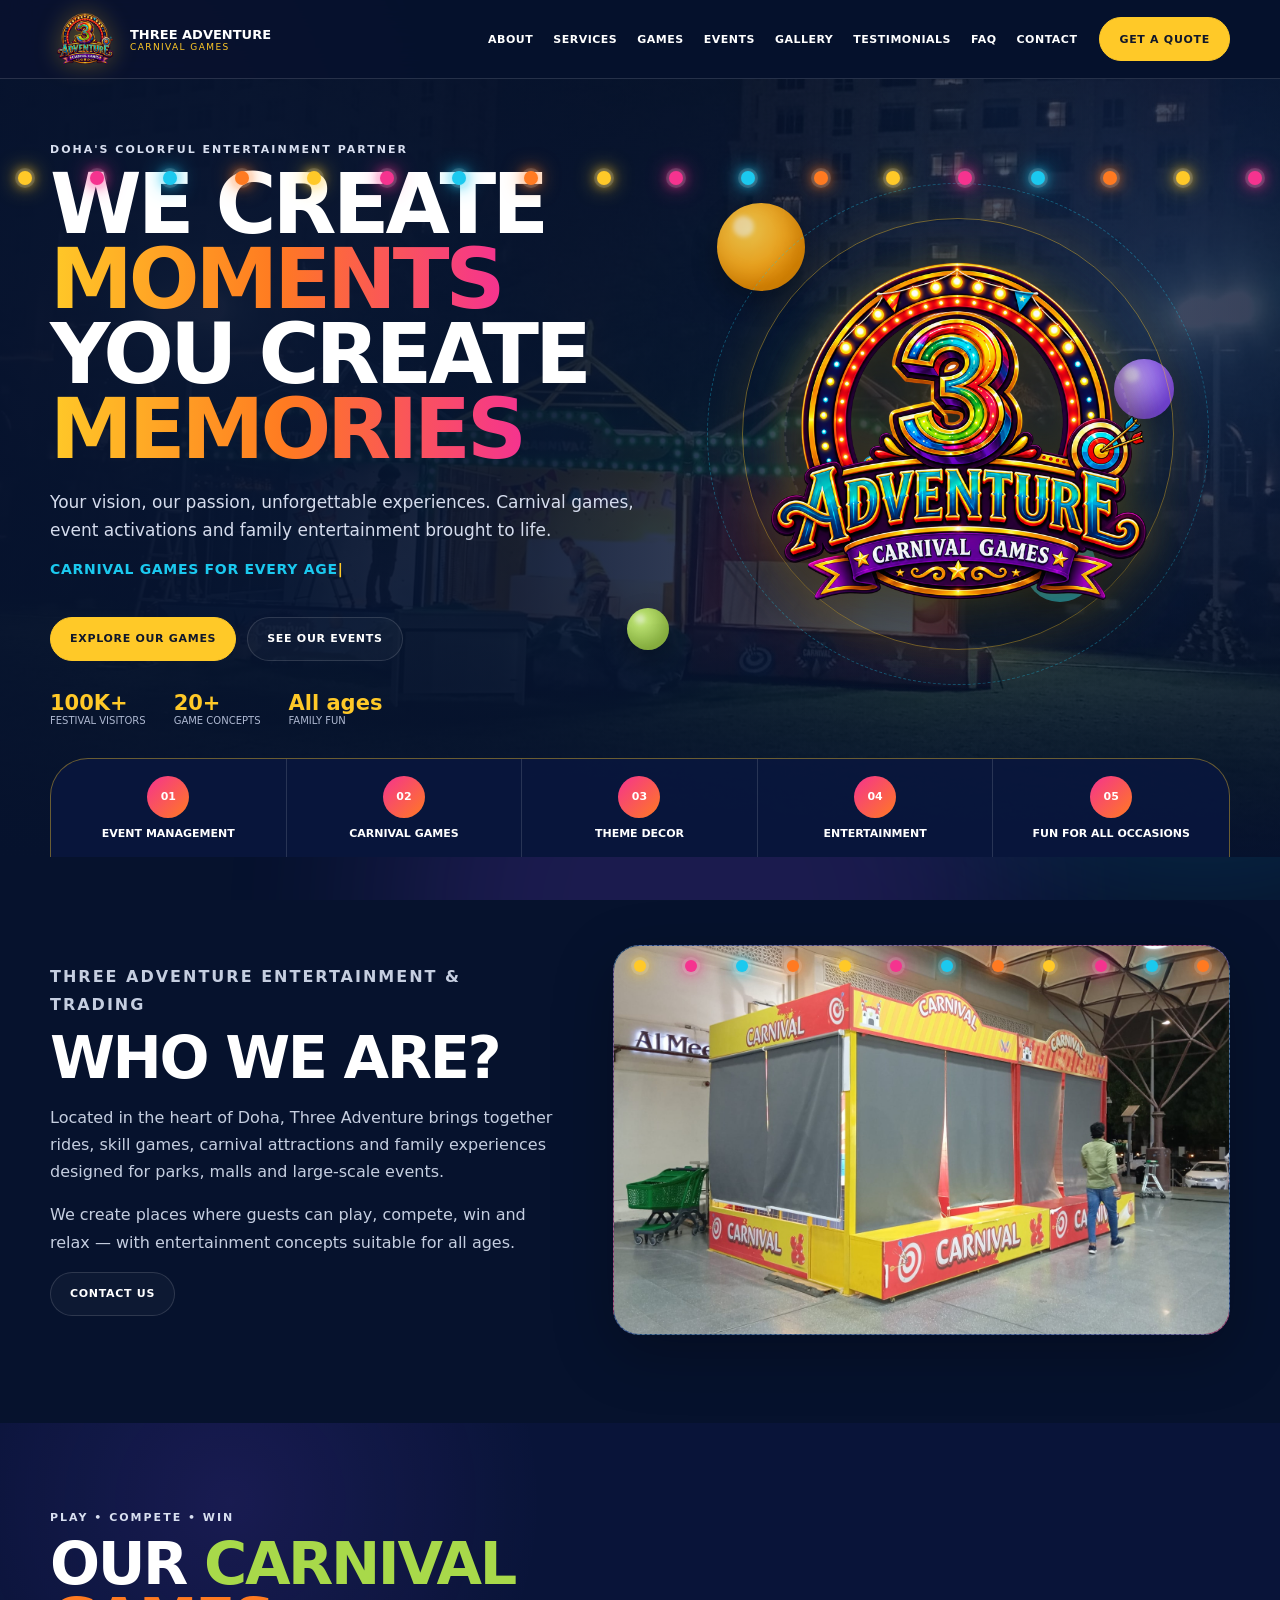
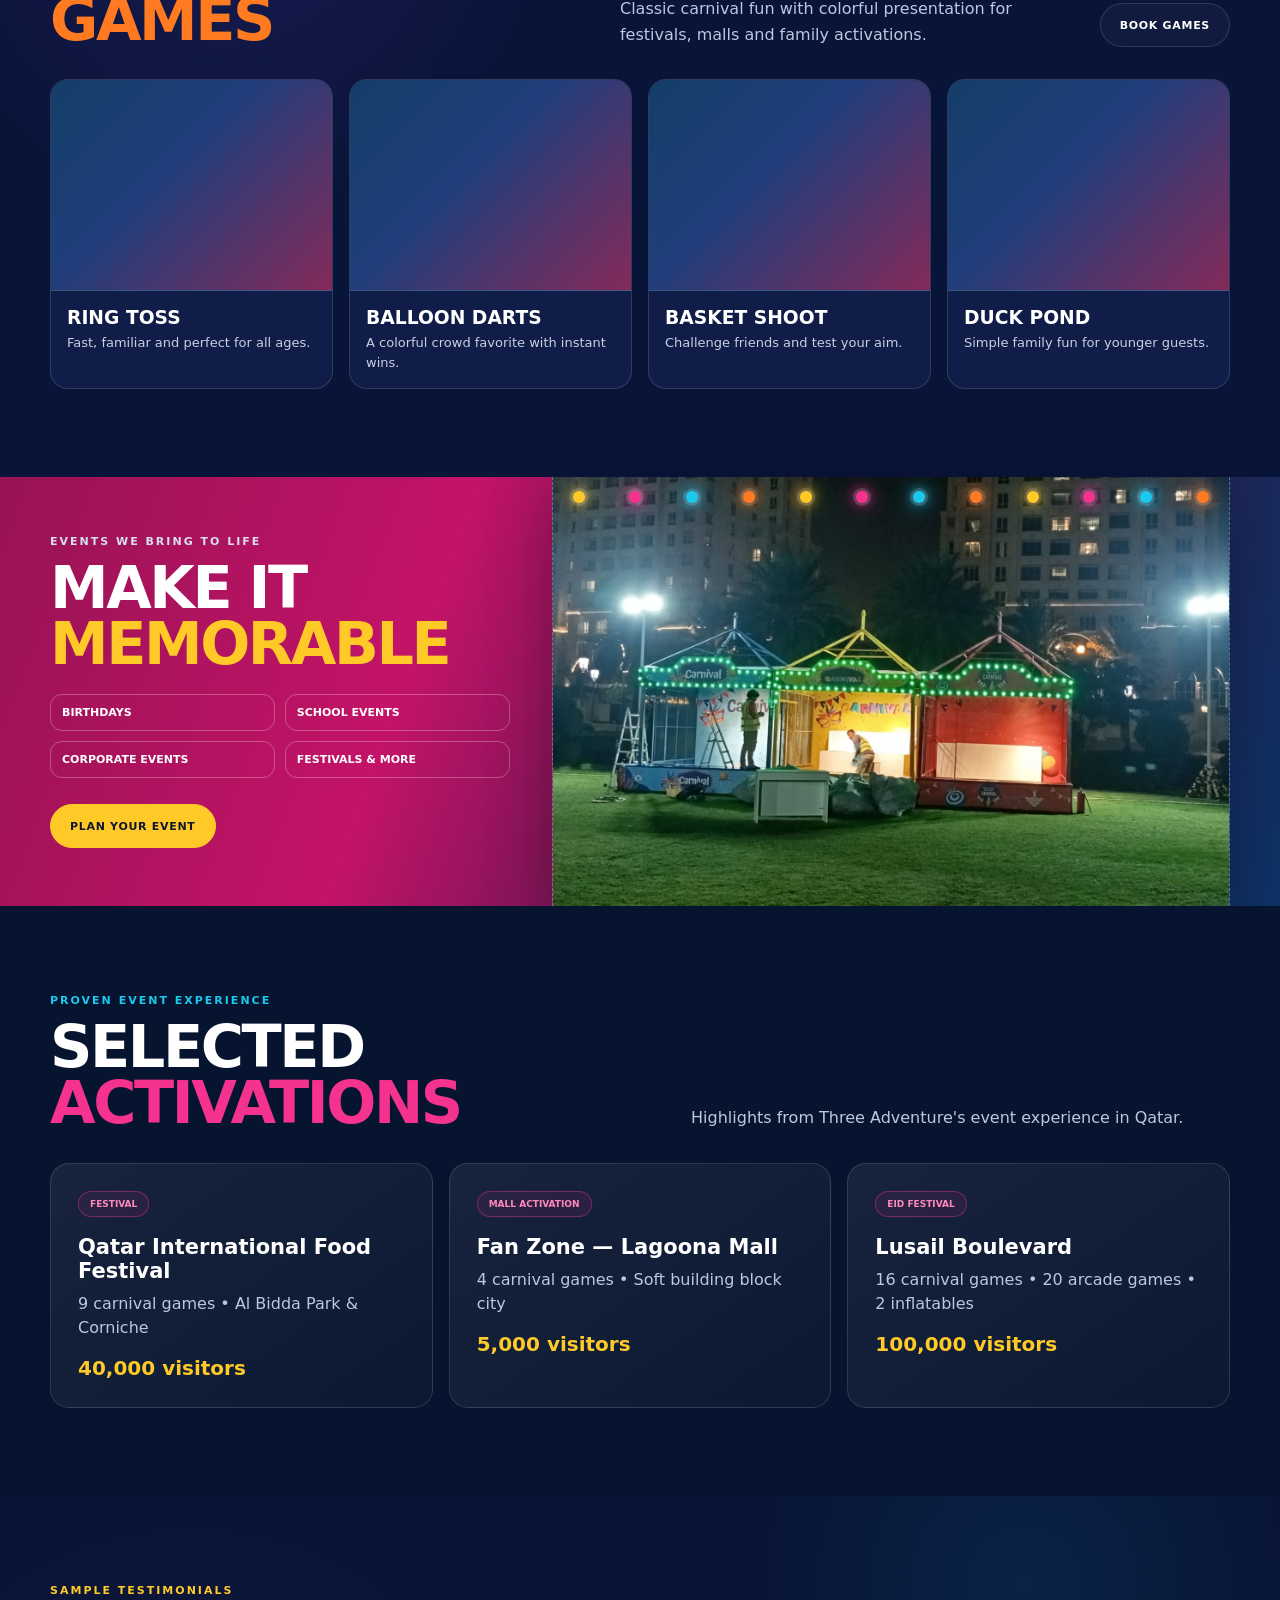
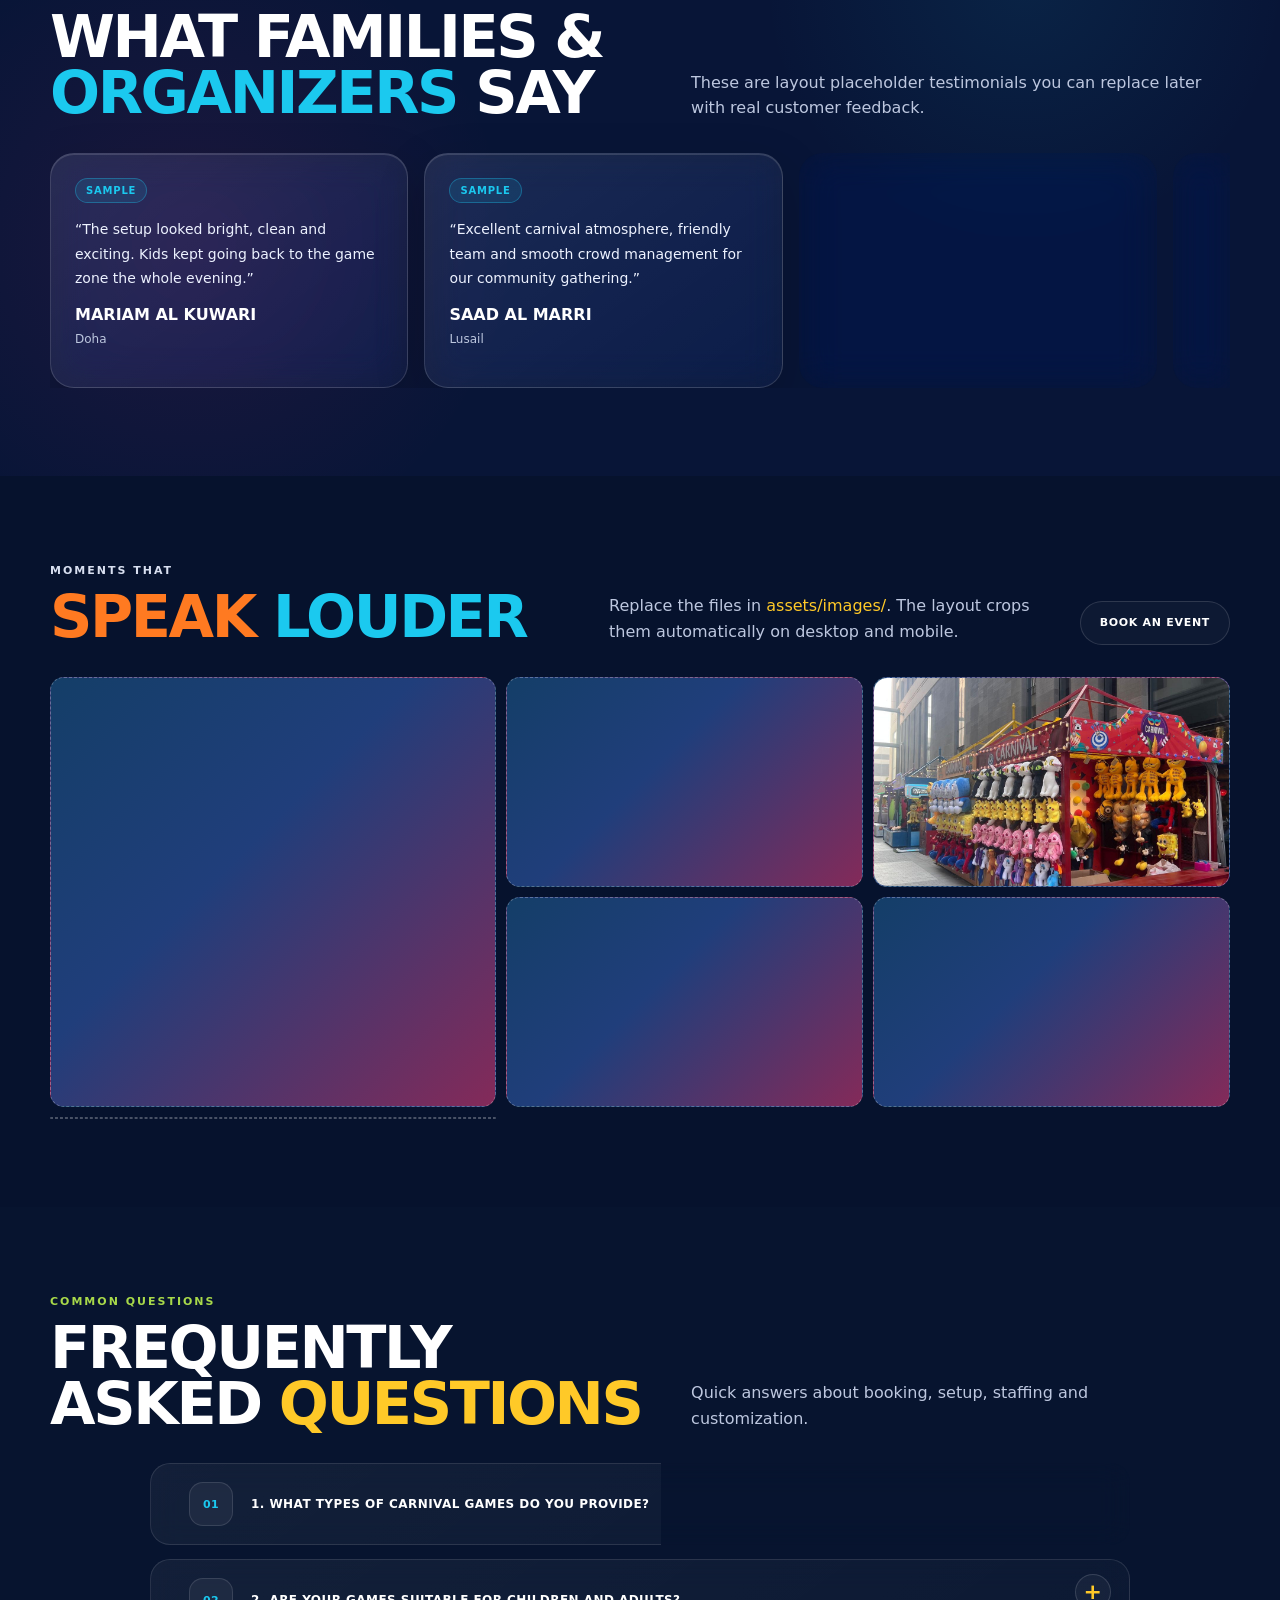
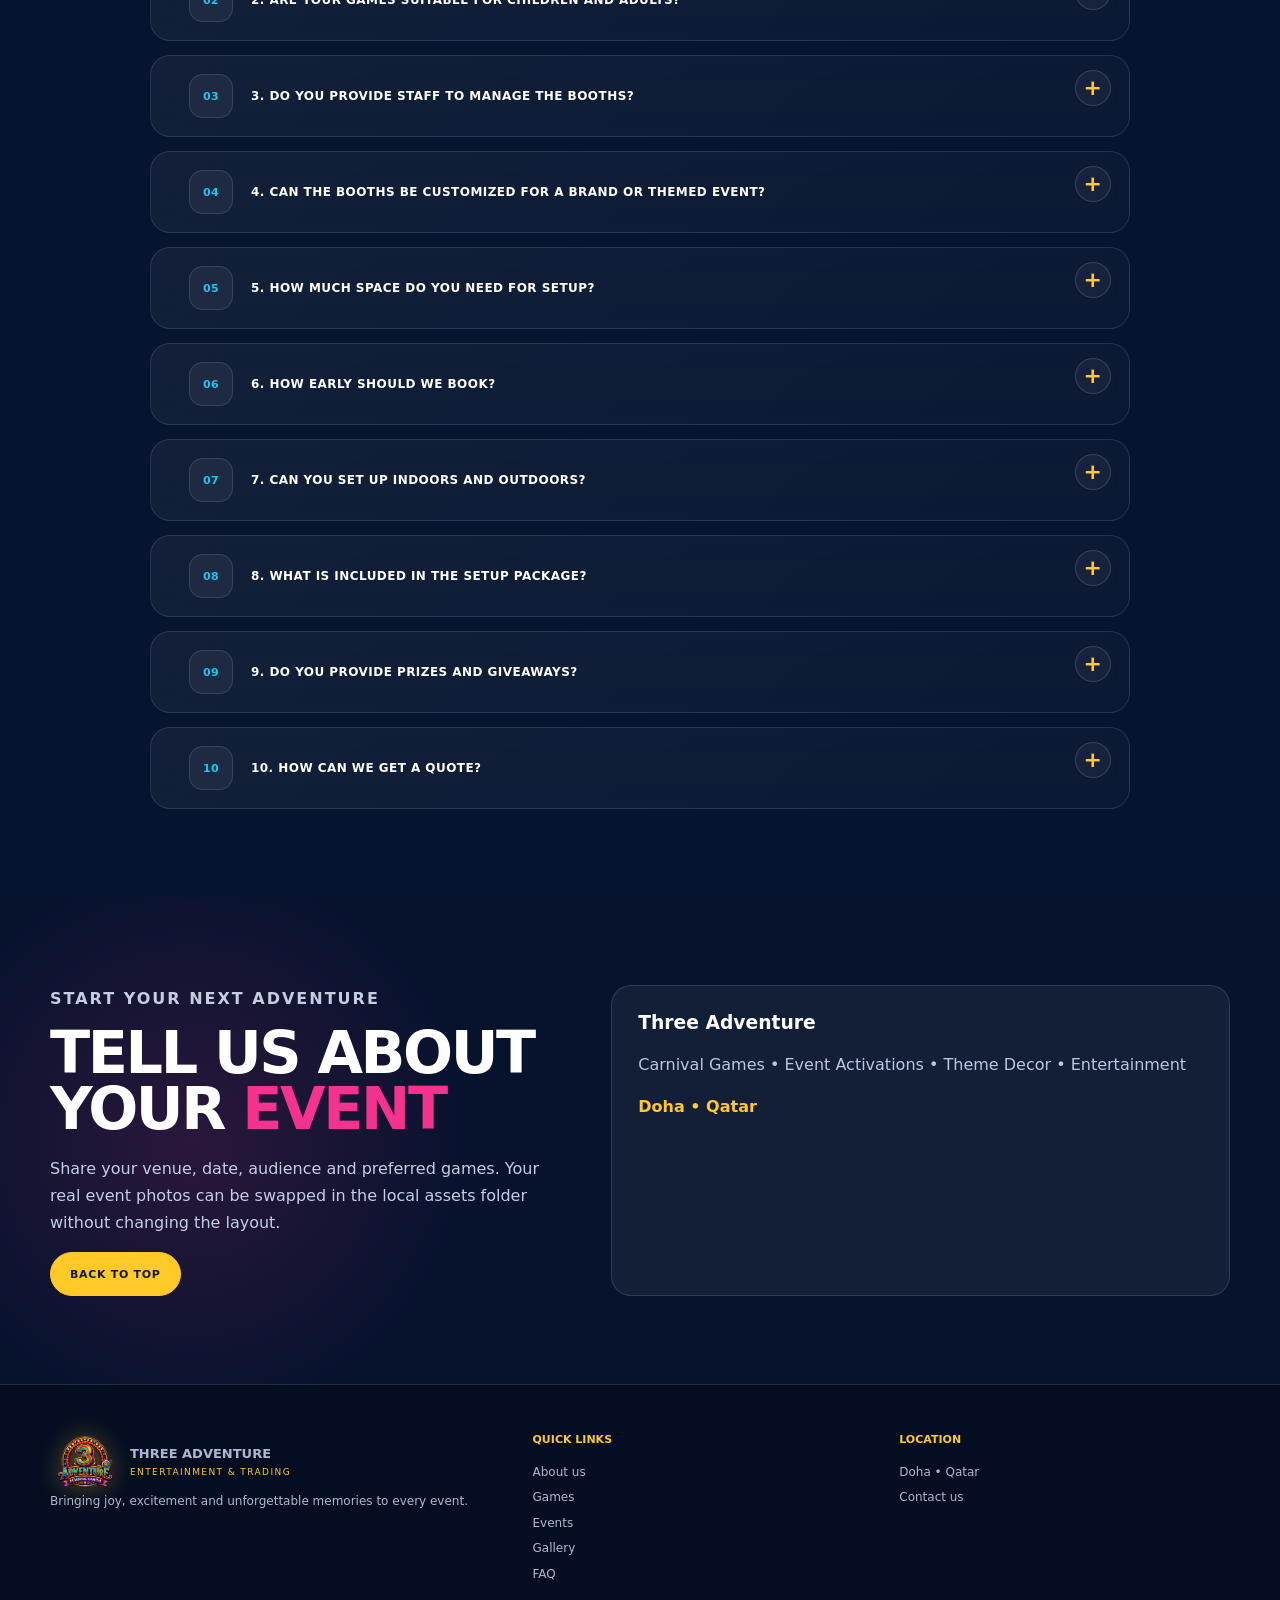
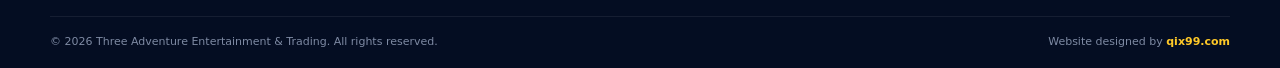
<file: three-adventure/index.html>
<!doctype html>
<html lang="en">
<head><meta charset="utf-8"><meta name="viewport" content="width=device-width, initial-scale=1"><meta name="theme-color" content="#06122d"><meta name="robots" content="index,follow,max-image-preview:large,max-snippet:-1,max-video-preview:-1"><meta name="author" content="Three Adventure Entertainment & Trading"><meta name="geo.region" content="QA"><meta name="geo.placename" content="Doha"><title>Carnival Games & Event Entertainment Doha | Three Adventure</title><meta name="description" content="Three Adventure provides carnival games, event activations, themed entertainment and family attractions for festivals, malls and events across Doha, Qatar."><link rel="canonical" href="https://three-adventure.vercel.app/"><meta property="og:type" content="website"><meta property="og:site_name" content="Three Adventure"><meta property="og:locale" content="en_QA"><meta property="og:url" content="https://three-adventure.vercel.app/"><meta property="og:title" content="Carnival Games & Event Entertainment Doha | Three Adventure"><meta property="og:description" content="Carnival games, event activations, themed entertainment and family attractions for events across Doha and Qatar."><meta property="og:image" content="https://raw.githubusercontent.com/DigitalDoha/digital-doha-site/main/three-adventure/assets/images/hero-desktop.jpg"><meta name="twitter:card" content="summary_large_image"><meta name="twitter:title" content="Carnival Games & Event Entertainment Doha | Three Adventure"><meta name="twitter:description" content="Colorful carnival games and event entertainment for festivals, malls, schools, corporate events and family celebrations in Qatar."><meta name="twitter:image" content="https://raw.githubusercontent.com/DigitalDoha/digital-doha-site/main/three-adventure/assets/images/hero-desktop.jpg"><link rel="icon" type="image/png" href="./assets/images/logo.png"><link rel="shortcut icon" href="./assets/images/logo.png"><link rel="apple-touch-icon" href="./assets/images/logo.png"><link rel="preload" as="image" href="./assets/images/hero-desktop.jpg" media="(min-width:641px)"><link rel="preload" as="image" href="./assets/images/hero-mobile.jpg" media="(max-width:640px)"><link rel="stylesheet" href="./base.css"><link rel="stylesheet" href="./motion.css"><script type="application/ld+json">{"@context":"https://schema.org","@graph":[{"@type":"Organization","@id":"https://three-adventure.vercel.app/#organization","name":"Three Adventure Entertainment & Trading","alternateName":"Three Adventure","url":"https://three-adventure.vercel.app/","logo":"https://raw.githubusercontent.com/DigitalDoha/digital-doha-site/main/three-adventure/assets/images/logo.png","description":"Carnival games, event activations, themed entertainment and family attractions in Doha, Qatar.","areaServed":{"@type":"Country","name":"Qatar"}},{"@type":"WebSite","url":"https://three-adventure.vercel.app/","name":"Three Adventure","publisher":{"@id":"https://three-adventure.vercel.app/#organization"},"inLanguage":"en"}]}</script><style>
.testimonials{overflow:hidden}.testimonials .wrap{overflow:hidden}.testimonial-grid{display:flex!important;grid-template-columns:none!important;width:max-content;gap:16px;animation:testimonialMarquee 48s linear infinite;will-change:transform}.testimonial{flex:0 0 clamp(286px,28vw,370px)!important;min-height:235px;padding:24px!important;border:1px solid #ffffff25!important;border-radius:24px!important;background:linear-gradient(145deg,#ffffff18,#ffffff08)!important;backdrop-filter:blur(18px) saturate(135%);-webkit-backdrop-filter:blur(18px) saturate(135%);box-shadow:0 18px 50px #0003,inset 0 1px #ffffff22}.testimonial p{color:#edf2ff!important;line-height:1.75!important}.testimonial-grid:hover{animation-play-state:paused}.faq-grid{grid-template-columns:1fr!important;max-width:980px;margin:auto;counter-reset:faq}.faq-item{counter-increment:faq;overflow:hidden;border:1px solid #ffffff1c!important;border-radius:20px!important;background:linear-gradient(145deg,#ffffff0d,#ffffff06)!important;backdrop-filter:blur(14px);-webkit-backdrop-filter:blur(14px)}.faq-item[open]{border-color:#ffc92866!important;background:linear-gradient(145deg,#ffc92812,#ffffff08)!important;box-shadow:0 16px 45px #0003}.faq-item summary{display:grid!important;grid-template-columns:48px 1fr 34px;align-items:center;gap:14px;padding:18px 20px!important;list-style:none;position:relative}.faq-item summary:before{content:counter(faq,decimal-leading-zero);width:42px;height:42px;border-radius:14px;display:grid;place-items:center;background:#ffffff0d;border:1px solid #ffffff1f;color:#1bc9ef;font-size:11px}.faq-item summary:after{content:"+";width:34px;height:34px;border-radius:50%;display:grid;place-items:center;border:1px solid #ffffff24;background:#ffffff0b;color:#ffc928;font-size:22px;font-weight:700}.faq-item[open] summary:after{content:"–"}.faq-item p{margin:0!important;padding:0 20px 20px 82px!important;color:#c8d3e9!important;line-height:1.75!important;animation:faqIn .28s ease}.bottom{display:flex!important;justify-content:space-between;gap:14px;flex-wrap:wrap;text-align:left!important}.footer-credit a{color:#ffc928!important;font-weight:900}.footer-credit a:hover{color:#fff!important}@keyframes testimonialMarquee{to{transform:translateX(calc(-50% - 8px))}}@keyframes faqIn{from{opacity:0;transform:translateY(-5px)}to{opacity:1;transform:none}}@media(max-width:680px){.testimonial-grid{animation-duration:58s}.testimonial{flex-basis:min(82vw,330px)!important}.faq-item summary{grid-template-columns:42px 1fr 32px!important;gap:10px!important;padding:15px 14px!important}.faq-item summary:before{width:38px;height:38px}.faq-item p{padding:0 18px 18px 66px!important}.bottom{justify-content:center!important;text-align:center!important}}@media(prefers-reduced-motion:reduce){.testimonial-grid{animation:none;overflow-x:auto}.faq-item p{animation:none}}
</style></head>
<body>
  <div class="mesh" aria-hidden="true"><i></i><i></i><i></i></div>

  <header class="nav" id="top">
    <div class="wrap navin">
      <a class="brand" href="#top" aria-label="Three Adventure home">
        <img class="brand-logo js-logo" src="./assets/images/logo.png" data-fallback="https://imgpx.com/en/yzPf0WLTljuN.png" alt="Three Adventure logo" width="120" height="80">
        <span><b>Three Adventure</b><small>Carnival Games</small></span>
      </a>
      <button class="menu" id="menu" type="button" aria-expanded="false" aria-controls="links">Menu</button>
      <nav class="links" id="links" aria-label="Main navigation">
        <a href="#about">About</a>
        <a href="#services">Services</a>
        <a href="#games">Games</a>
        <a href="#events">Events</a>
        <a href="#gallery">Gallery</a>
        <a href="#testimonials">Testimonials</a>
        <a href="#faq">FAQ</a>
        <a href="#contact">Contact</a>
      </nav>
      <a class="btn primary quote" href="#contact">Get a quote</a>
    </div>
  </header>

  <main>
    <section class="hero">
      <div class="hero-media media-slot" data-placeholder="HERO • hero-desktop.jpg 1920 × 1080 px • hero-mobile.jpg 1080 × 1350 px">
        <picture>
          <source media="(max-width: 640px)" srcset="./assets/images/hero-mobile.jpg">
          <img src="./assets/images/hero-desktop.jpg" alt="Carnival games and event entertainment setup by Three Adventure in Doha, Qatar" width="1920" height="1080" fetchpriority="high" loading="eager" decoding="async">
        </picture>
      </div>
      <div class="hero-shade" aria-hidden="true"></div>

      <div class="light-bar top" aria-hidden="true">
        <i></i><i></i><i></i><i></i><i></i><i></i><i></i><i></i><i></i><i></i><i></i><i></i><i></i><i></i><i></i><i></i><i></i><i></i>
      </div>

      <div class="floating-balls" aria-hidden="true">
        <span class="ball b1"></span>
        <span class="ball b2"></span>
        <span class="ball b3"></span>
        <span class="ball b4"></span>
        <span class="ball b5"></span>
      </div>

      <div class="wrap hero-grid">
        <div class="hero-copy reveal">
          <p class="eyebrow">Doha's colorful entertainment partner</p>
          <h1>We create <span class="rainbow">moments</span><br>you create <span class="rainbow">memories</span></h1>
          <p class="lead">Your vision, our passion, unforgettable experiences. Carnival games, event activations and family entertainment brought to life.</p>
          <p class="typing"><span id="typing"></span><span class="caret">|</span></p>
          <div class="actions"><a class="btn primary" href="#games">Explore our games</a><a class="btn" href="#events">See our events</a></div>
          <div class="stats"><div><strong>100K+</strong><span>festival visitors</span></div><div><strong>20+</strong><span>game concepts</span></div><div><strong>All ages</strong><span>family fun</span></div></div>
        </div>
        <div class="logo-stage reveal">
          <div class="light-ring" aria-hidden="true"></div>
          <img class="hero-logo js-logo" src="./assets/images/logo.png" data-fallback="https://imgpx.com/en/yzPf0WLTljuN.png" alt="Three Adventure Carnival Games logo" width="600" height="400">
        </div>
      </div>
      <div class="wrap services" id="services">
        <div><span>01</span>Event Management</div>
        <div><span>02</span>Carnival Games</div>
        <div><span>03</span>Theme Decor</div>
        <div><span>04</span>Entertainment</div>
        <div><span>05</span>Fun for all occasions</div>
      </div>
    </section>

    <section class="section" id="about">
      <div class="wrap split">
        <div class="copy reveal">
          <p class="eyebrow green">Three Adventure Entertainment & Trading</p>
          <h2>Who we are?</h2>
          <p>Located in the heart of Doha, Three Adventure brings together rides, skill games, carnival attractions and family experiences designed for parks, malls and large-scale events.</p>
          <p>We create places where guests can play, compete, win and relax — with entertainment concepts suitable for all ages.</p>
          <a class="btn" href="#contact">Contact us</a>
        </div>
        <div class="photo media-slot reveal fancy-frame" data-placeholder="ABOUT IMAGE • about-main.jpg • 1600 × 1200 px">
          <div class="light-bar photo-lights" aria-hidden="true">
            <i></i><i></i><i></i><i></i><i></i><i></i><i></i><i></i><i></i><i></i><i></i><i></i>
          </div>
          <img src="./assets/images/about-main.jpg" alt="Three Adventure carnival setup" width="1600" height="1200" loading="lazy" decoding="async">
        </div>
      </div>
    </section>

    <section class="section games" id="games">
      <div class="wrap">
        <div class="headrow reveal">
          <div><p class="eyebrow">Play • Compete • Win</p><h2>Our <span class="green">carnival</span> <span class="orange">games</span></h2></div>
          <p>Classic carnival fun with colorful presentation for festivals, malls and family activations.</p>
          <a class="btn" href="#contact">Book games</a>
        </div>
        <div class="cards">
          <article class="card reveal"><div class="pic media-slot" data-placeholder="GAME 01 • game-ring-toss.jpg • 1200 × 900 px"><img src="./assets/images/game-ring-toss.jpg" alt="Ring Toss carnival game" width="1200" height="900" loading="lazy" decoding="async"></div><div class="card-copy"><h3>Ring Toss</h3><p>Fast, familiar and perfect for all ages.</p></div></article>
          <article class="card reveal"><div class="pic media-slot" data-placeholder="GAME 02 • game-balloon-darts.jpg • 1200 × 900 px"><img src="./assets/images/game-balloon-darts.jpg" alt="Balloon Darts carnival game" width="1200" height="900" loading="lazy" decoding="async"></div><div class="card-copy"><h3>Balloon Darts</h3><p>A colorful crowd favorite with instant wins.</p></div></article>
          <article class="card reveal"><div class="pic media-slot" data-placeholder="GAME 03 • game-basket-shoot.jpg • 1200 × 900 px"><img src="./assets/images/game-basket-shoot.jpg" alt="Basket Shoot carnival game" width="1200" height="900" loading="lazy" decoding="async"></div><div class="card-copy"><h3>Basket Shoot</h3><p>Challenge friends and test your aim.</p></div></article>
          <article class="card reveal"><div class="pic media-slot" data-placeholder="GAME 04 • game-duck-pond.jpg • 1200 × 900 px"><img src="./assets/images/game-duck-pond.jpg" alt="Duck Pond carnival game" width="1200" height="900" loading="lazy" decoding="async"></div><div class="card-copy"><h3>Duck Pond</h3><p>Simple family fun for younger guests.</p></div></article>
        </div>
      </div>
    </section>

    <section class="events" id="events">
      <div class="wrap eventgrid">
        <div class="eventcopy reveal">
          <p class="eyebrow">Events we bring to life</p>
          <h2>Make it <span class="yellow">memorable</span></h2>
          <div class="chips"><span>Birthdays</span><span>School events</span><span>Corporate events</span><span>Festivals & more</span></div>
          <a class="btn primary" href="#contact">Plan your event</a>
        </div>
        <div class="eventphoto media-slot reveal fancy-frame" data-placeholder="EVENT IMAGE • event-main.jpg • 1600 × 1000 px">
          <div class="light-bar photo-lights" aria-hidden="true">
            <i></i><i></i><i></i><i></i><i></i><i></i><i></i><i></i><i></i><i></i><i></i><i></i>
          </div>
          <img src="./assets/images/event-main.jpg" alt="Three Adventure festival event" width="1600" height="1000" loading="lazy" decoding="async">
        </div>
      </div>
    </section>

    <section class="section cases">
      <div class="wrap">
        <div class="headrow reveal">
          <div><p class="eyebrow cyan">Proven event experience</p><h2>Selected <span class="pink">activations</span></h2></div>
          <p>Highlights from Three Adventure's event experience in Qatar.</p>
        </div>
        <div class="casegrid">
          <article class="case reveal"><span class="tag">Festival</span><h3>Qatar International Food Festival</h3><p>9 carnival games • Al Bidda Park & Corniche</p><strong>40,000 visitors</strong></article>
          <article class="case reveal"><span class="tag">Mall activation</span><h3>Fan Zone — Lagoona Mall</h3><p>4 carnival games • Soft building block city</p><strong>5,000 visitors</strong></article>
          <article class="case reveal"><span class="tag">Eid festival</span><h3>Lusail Boulevard</h3><p>16 carnival games • 20 arcade games • 2 inflatables</p><strong>100,000 visitors</strong></article>
        </div>
      </div>
    </section>

    <section class="section testimonials" id="testimonials">
      <div class="wrap">
        <div class="headrow reveal">
          <div><p class="eyebrow yellow">Sample testimonials</p><h2>What families & <span class="cyan">organizers</span> say</h2></div>
          <p>These are layout placeholder testimonials you can replace later with real customer feedback.</p>
        </div>
        <div class="testimonial-grid">
          <article class="testimonial reveal"><span class="sample-pill">Sample</span><p>“The setup looked bright, clean and exciting. Kids kept going back to the game zone the whole evening.”</p><h3>Mariam Al Kuwari</h3><small>Doha</small></article>
          <article class="testimonial reveal"><span class="sample-pill">Sample</span><p>“Excellent carnival atmosphere, friendly team and smooth crowd management for our community gathering.”</p><h3>Saad Al Marri</h3><small>Lusail</small></article>
          <article class="testimonial reveal"><span class="sample-pill">Sample</span><p>“We loved the colorful booths and prize displays. The activation made our event feel much more alive.”</p><h3>Noor Al Sulaiti</h3><small>Al Wakrah</small></article>
          <article class="testimonial reveal"><span class="sample-pill">Sample</span><p>“The children enjoyed every booth, especially the basketball and balloon games. Great energy from start to finish.”</p><h3>Faisal Al Naimi</h3><small>Doha</small></article>
          <article class="testimonial reveal"><span class="sample-pill">Sample</span><p>“Professional setup and a very attractive presentation. It brought a real festival mood to our family event.”</p><h3>Hessa Al Mohannadi</h3><small>Al Rayyan</small></article>
          <article class="testimonial reveal"><span class="sample-pill">Sample</span><p>“Everything was organized on time, and the children stayed entertained for hours. We would book again.”</p><h3>Khalid Al Ansari</h3><small>Doha</small></article>
          <article class="testimonial reveal"><span class="sample-pill">Sample</span><p>“The team created a colorful attraction point that worked beautifully for our mall activation.”</p><h3>Aisha Al Dosari</h3><small>Lusail</small></article>
          <article class="testimonial reveal"><span class="sample-pill">Sample</span><p>“Good variety of games, nice prizes and a clean booth design. Families were taking photos all around it.”</p><h3>Salman Al Malki</h3><small>Umm Salal</small></article>
          <article class="testimonial reveal"><span class="sample-pill">Sample</span><p>“We appreciated the flexibility and the visual impact of the carnival booths. It fit our celebration perfectly.”</p><h3>Reem Al Hajri</h3><small>Doha</small></article>
          <article class="testimonial reveal"><span class="sample-pill">Sample</span><p>“A fun concept for all ages. The atmosphere felt festive and the game area became the busiest spot at the venue.”</p><h3>Nasser Al Sada</h3><small>Al Khor</small></article>
        </div>
      </div>
    </section>

    <section class="section" id="gallery">
      <div class="wrap">
        <div class="headrow reveal">
          <div><p class="eyebrow">Moments that</p><h2><span class="orange">speak</span> <span class="cyan">louder</span></h2></div>
          <p>Replace the files in <code>assets/images/</code>. The layout crops them automatically on desktop and mobile.</p>
          <a class="btn" href="#contact">Book an event</a>
        </div>
        <div class="gallery">
          <div class="tile portrait media-slot reveal" data-placeholder="PHOTO 01 • gallery-01.jpg • 1200 × 1600 px"><img src="./assets/images/gallery-01.jpg" alt="Three Adventure gallery photo 1" width="1200" height="1600" loading="lazy" decoding="async"></div>
          <div class="tile media-slot reveal" data-placeholder="PHOTO 02 • gallery-02.jpg • 1200 × 900 px"><img src="./assets/images/gallery-02.jpg" alt="Three Adventure gallery photo 2" width="1200" height="900" loading="lazy" decoding="async"></div>
          <div class="tile media-slot reveal" data-placeholder="PHOTO 03 • gallery-03.jpg • 1200 × 900 px"><img src="./assets/images/gallery-03.jpg" alt="Three Adventure gallery photo 3" width="1200" height="900" loading="lazy" decoding="async"></div>
          <div class="tile media-slot reveal" data-placeholder="PHOTO 04 • gallery-04.jpg • 1200 × 900 px"><img src="./assets/images/gallery-04.jpg" alt="Three Adventure gallery photo 4" width="1200" height="900" loading="lazy" decoding="async"></div>
          <div class="tile media-slot reveal" data-placeholder="PHOTO 05 • gallery-05.jpg • 1200 × 900 px"><img src="./assets/images/gallery-05.jpg" alt="Three Adventure gallery photo 5" width="1200" height="900" loading="lazy" decoding="async"></div>
          <div class="tile media-slot reveal" data-placeholder="PHOTO 06 • gallery-06.jpg • 1200 × 900 px"><img src="./assets/images/gallery-06.jpg" alt="Three Adventure gallery photo 6" width="1200" height="900" loading="lazy" decoding="async"></div>
        </div>
      </div>
    </section>

    <section class="section faq-section" id="faq">
      <div class="wrap">
        <div class="headrow reveal">
          <div><p class="eyebrow green">Common questions</p><h2>Frequently asked <span class="yellow">questions</span></h2></div>
          <p>Quick answers about booking, setup, staffing and customization.</p>
        </div>
        <div class="faq-grid">
          <details class="faq-item reveal"><summary>1. What types of carnival games do you provide?</summary><p>We provide classic carnival games, skill games, family attractions and themed entertainment booth concepts for a wide range of events.</p></details>
          <details class="faq-item reveal"><summary>2. Are your games suitable for children and adults?</summary><p>Yes. Our setup is designed for family entertainment, with options suitable for children, teens and adults depending on the event type.</p></details>
          <details class="faq-item reveal"><summary>3. Do you provide staff to manage the booths?</summary><p>Yes. Staff support can be arranged for setup, supervision and guest interaction based on your event requirements.</p></details>
          <details class="faq-item reveal"><summary>4. Can the booths be customized for a brand or themed event?</summary><p>Yes. We can tailor game selection, colors, presentation and decorative elements to better suit your activation or celebration theme.</p></details>
          <details class="faq-item reveal"><summary>5. How much space do you need for setup?</summary><p>The required space depends on the number of booths and attractions selected. We can recommend a suitable layout after reviewing your venue.</p></details>
          <details class="faq-item reveal"><summary>6. How early should we book?</summary><p>We recommend booking as early as possible, especially for seasonal festivals, school events and large public activations.</p></details>
          <details class="faq-item reveal"><summary>7. Can you set up indoors and outdoors?</summary><p>Yes. Our carnival concepts can work for indoor malls, outdoor plazas, parks, compounds and private venues, subject to event conditions.</p></details>
          <details class="faq-item reveal"><summary>8. What is included in the setup package?</summary><p>Packages may include booth structures, game props, prize displays, decorative lighting and staffing support, depending on the selected package.</p></details>
          <details class="faq-item reveal"><summary>9. Do you provide prizes and giveaways?</summary><p>Yes. Prize displays and giveaway concepts can be included, and they can be adjusted according to the event budget and audience.</p></details>
          <details class="faq-item reveal"><summary>10. How can we get a quote?</summary><p>Send us your event date, location, audience size and the type of activities you need. We can then prepare a tailored quotation.</p></details>
        </div>
      </div>
    </section>

    <section class="section contact" id="contact">
      <div class="wrap contactgrid">
        <div class="copy reveal">
          <p class="eyebrow yellow">Start your next adventure</p>
          <h2>Tell us about your <span class="pink">event</span></h2>
          <p>Share your venue, date, audience and preferred games. Your real event photos can be swapped in the local assets folder without changing the layout.</p>
          <a class="btn primary" href="#top">Back to top</a>
        </div>
        <div class="box reveal">
          <h3>Three Adventure</h3>
          <p>Carnival Games • Event Activations • Theme Decor • Entertainment</p>
          <p><strong class="yellow">Doha • Qatar</strong></p>
        </div>
      </div>
    </section>
  </main>

  <footer class="footer">
    <div class="wrap foot">
      <div>
        <a class="brand" href="#top"><img class="brand-logo js-logo" src="./assets/images/logo.png" data-fallback="https://imgpx.com/en/yzPf0WLTljuN.png" alt="Three Adventure logo" width="120" height="80"><span><b>Three Adventure</b><small>Entertainment & Trading</small></span></a>
        <p>Bringing joy, excitement and unforgettable memories to every event.</p>
      </div>
      <div class="col"><h3>Quick links</h3><a href="#about">About us</a><a href="#games">Games</a><a href="#events">Events</a><a href="#gallery">Gallery</a><a href="#faq">FAQ</a></div>
      <div class="col"><h3>Location</h3><span>Doha • Qatar</span><a href="#contact">Contact us</a></div>
    </div>
    <div class="wrap bottom"><span>© <span id="year"></span> Three Adventure Entertainment & Trading. All rights reserved.</span><span class="footer-credit">Website designed by <a href="https://qix99.com" target="_blank" rel="noopener noreferrer">qix99.com</a></span></div>
  </footer>
  <script>const t=document.querySelector('.testimonial-grid');if(t&&!matchMedia('(prefers-reduced-motion:reduce)').matches&&!t.dataset.loop){[...t.children].forEach(c=>{const n=c.cloneNode(true);n.classList.remove('reveal');n.classList.add('on');n.setAttribute('aria-hidden','true');t.appendChild(n)});t.dataset.loop='1'}const f=[...document.querySelectorAll('.faq-item')];f.forEach(x=>x.addEventListener('toggle',()=>{if(x.open)f.forEach(y=>{if(y!==x)y.open=false})}));</script><script src="./script.js"></script>
</body>
</html>
</file>
<file: three-adventure/base.css>
:root{--navy:#06122d;--navy2:#0b1840;--yellow:#ffc928;--pink:#f5338f;--cyan:#1bc9ef;--orange:#ff7a21;--green:#a8d94a;--violet:#8a4dff;--muted:#bdc7df;--line:#ffffff22;--max:1180px}*{box-sizing:border-box}html{scroll-behavior:smooth}body{margin:0;background:var(--navy);color:#fff;font-family:Inter,ui-sans-serif,system-ui,-apple-system,BlinkMacSystemFont,"Segoe UI",sans-serif;overflow-x:hidden}img{max-width:100%;display:block}a{color:inherit;text-decoration:none}code{font:inherit;color:var(--yellow)}.wrap{width:min(var(--max),calc(100% - 38px));margin-inline:auto}.mesh{position:fixed;inset:0;z-index:-3;pointer-events:none;overflow:hidden}.mesh i{position:absolute;width:48vw;aspect-ratio:1;border-radius:50%;filter:blur(90px);opacity:.16}.mesh i:nth-child(1){background:var(--pink);left:-20vw;top:-10vw}.mesh i:nth-child(2){background:var(--cyan);right:-18vw;top:28vh}.mesh i:nth-child(3){background:var(--violet);left:30vw;bottom:-25vw}.nav{position:sticky;top:0;z-index:50;background:#06122dea;backdrop-filter:blur(18px);border-bottom:1px solid var(--line)}.navin{min-height:78px;display:flex;align-items:center;gap:22px}.brand{display:flex;align-items:center;gap:10px;min-width:max-content}.brand-logo{width:70px;height:58px;object-fit:contain;filter:drop-shadow(0 0 12px #ffc92855)}.brand b{display:block;font-size:13px;text-transform:uppercase}.brand small{display:block;color:var(--yellow);font-size:9px;letter-spacing:1.4px;text-transform:uppercase}.links{margin-left:auto;display:flex;align-items:center;gap:20px}.links a{font-size:11px;font-weight:900;text-transform:uppercase;letter-spacing:.5px}.links a:hover{color:var(--yellow)}.menu{display:none;margin-left:auto;background:#ffffff0d;border:1px solid var(--line);color:#fff;border-radius:10px;padding:10px 13px;font-weight:800}.btn{display:inline-flex;align-items:center;justify-content:center;min-height:44px;padding:0 19px;border-radius:999px;border:1px solid var(--line);font-size:11px;font-weight:900;text-transform:uppercase;letter-spacing:.7px;transition:.25s;background:#ffffff08}.btn:hover{transform:translateY(-2px);border-color:#ffffff55}.primary{background:var(--yellow);border-color:var(--yellow);color:#10172a}.hero{position:relative;min-height:660px;overflow:hidden;background:linear-gradient(135deg,#071530,#0c1c49 58%,#0b102f)}.hero-media{position:absolute;inset:0;z-index:0}.hero-media img,.hero-media picture{width:100%;height:100%}.hero-media img{object-fit:cover;opacity:.48}.hero-shade{position:absolute;inset:0;z-index:1;background:linear-gradient(90deg,#06122df2 0%,#06122dcf 42%,#06122d66 72%,#06122d99 100%),linear-gradient(0deg,#06122d 0%,transparent 28%)}.hero-grid{position:relative;z-index:2;display:grid;grid-template-columns:1.05fr .95fr;gap:34px;align-items:center;min-height:570px;padding-block:64px 32px}.eyebrow{margin:0 0 12px;text-transform:uppercase;font-size:11px;font-weight:900;letter-spacing:2px;color:#d8dff0}.hero h1,h2,h3,p{margin-top:0}.hero h1{font-size:clamp(52px,6.5vw,90px);line-height:.9;letter-spacing:-4px;text-transform:uppercase;margin-bottom:20px}h2{font-size:clamp(38px,4.6vw,62px);line-height:.95;letter-spacing:-2.4px;text-transform:uppercase;margin-bottom:18px}.rainbow{background:linear-gradient(90deg,var(--yellow),var(--orange),var(--pink),var(--violet),var(--cyan),var(--green),var(--yellow));background-size:300% 100%;-webkit-background-clip:text;background-clip:text;color:transparent}.lead{max-width:610px;color:#d5dced;font-size:17px;line-height:1.65}.typing{min-height:30px;color:var(--cyan);font-weight:900;text-transform:uppercase;letter-spacing:.7px;font-size:14px}.caret{color:var(--yellow)}.actions{display:flex;gap:11px;flex-wrap:wrap;margin:26px 0 30px}.stats{display:flex;gap:28px;flex-wrap:wrap}.stats div{display:grid}.stats strong{font-size:21px;color:var(--yellow)}.stats span{font-size:10px;color:#aeb8d1;text-transform:uppercase}.logo-stage{min-height:430px;display:grid;place-items:center;position:relative}.logo-stage:before,.logo-stage:after{content:"";position:absolute;border-radius:50%;border:1px solid #ffffff30}.logo-stage:before{width:min(430px,85vw);aspect-ratio:1;border-color:#ffc92866;box-shadow:0 0 42px #ffc92820}.logo-stage:after{width:min(500px,92vw);aspect-ratio:1;border-style:dashed;border-color:#1bc9ef55}.hero-logo{position:relative;z-index:2;width:min(500px,92%);max-height:390px;object-fit:contain;filter:drop-shadow(0 16px 32px #0008) drop-shadow(0 0 18px #ffc92844)}.services{position:relative;z-index:3;display:grid;grid-template-columns:repeat(5,1fr);background:#09173de8;border:1px solid #ffc92866;border-bottom:0;border-radius:38px 38px 0 0;overflow:hidden}.services>div{min-height:94px;padding:17px 12px;display:flex;flex-direction:column;align-items:center;justify-content:center;gap:9px;text-align:center;border-right:1px solid var(--line);font-size:11px;font-weight:900;text-transform:uppercase}.services>div:last-child{border-right:0}.services span{width:42px;height:42px;border-radius:50%;display:grid;place-items:center;background:linear-gradient(135deg,var(--pink),var(--orange));font-size:11px}.section{padding:88px 0;position:relative}.split{display:grid;grid-template-columns:.9fr 1.1fr;gap:58px;align-items:center}.copy p{color:#c5cee0;line-height:1.7;font-size:16px}.green{color:var(--green)}.orange{color:var(--orange)}.yellow{color:var(--yellow)}.pink{color:var(--pink)}.cyan{color:var(--cyan)}.photo,.eventphoto,.pic,.tile{position:relative;overflow:hidden;background:linear-gradient(135deg,#143e68,#203e7b 42%,#842a59);border:1px dashed #ffffff44}.photo{min-height:390px;border-radius:26px;box-shadow:0 24px 70px #0005}.media-slot img{width:100%;height:100%;object-fit:cover;position:absolute;inset:0;z-index:2}.media-slot:after{content:attr(data-placeholder);position:absolute;inset:0;display:grid;place-items:center;padding:24px;text-align:center;color:#edf2ff;font-size:12px;font-weight:900;line-height:1.6;letter-spacing:.7px;text-transform:uppercase;z-index:1;background:linear-gradient(135deg,#153861,#273e7a 45%,#81285c)}.media-slot.has-image:after{display:none}.hero-media.media-slot:after{align-content:end;padding-bottom:26px;background:linear-gradient(135deg,#071530,#172962 45%,#7b275c);color:#ffffffb8}.games{background:radial-gradient(circle at 18% 12%,#8a4dff1f,transparent 26%),#091439}.headrow{display:grid;grid-template-columns:1.2fr 1fr auto;gap:28px;align-items:end;margin-bottom:32px}.headrow h2{margin-bottom:0}.headrow>p{margin:0;color:var(--muted);line-height:1.6}.cards{display:grid;grid-template-columns:repeat(4,1fr);gap:16px}.card{overflow:hidden;border:1px solid var(--line);border-radius:18px;background:#101d48}.pic{aspect-ratio:4/3;border:0;border-bottom:1px solid var(--line);border-radius:0}.card-copy{padding:16px}.card h3{margin-bottom:5px;text-transform:uppercase}.card p{margin:0;color:#c8d0e2;font-size:13px;line-height:1.5}.events{background:linear-gradient(110deg,#981354,#c31368,#321743,#0d3266)}.eventgrid{display:grid;grid-template-columns:.85fr 1.15fr}.eventcopy{padding:58px 42px 58px 0}.chips{display:grid;grid-template-columns:1fr 1fr;gap:10px;margin:22px 0 26px}.chips span{border:1px solid #ffffff44;border-radius:12px;padding:11px;font-size:11px;font-weight:900;text-transform:uppercase}.eventphoto{min-height:400px;border-radius:0;border-width:0 1px}.cases{background:#07142f}.casegrid{display:grid;grid-template-columns:repeat(3,1fr);gap:16px}.case{padding:27px;border:1px solid var(--line);border-radius:19px;background:linear-gradient(145deg,#ffffff12,#ffffff05)}.tag{display:inline-block;padding:7px 11px;border-radius:999px;border:1px solid #f5338f66;color:#ff89bb;background:#f5338f18;font-size:9px;font-weight:900;text-transform:uppercase}.case h3{font-size:21px;margin:18px 0 9px}.case p{color:var(--muted);line-height:1.5}.case strong{color:var(--yellow);font-size:20px}.gallery{display:grid;grid-template-columns:1.25fr 1fr 1fr;grid-template-rows:210px 210px;gap:10px}.tile{border-radius:14px}.tile.portrait{grid-row:1/3}.tile:nth-child(2):after{background:linear-gradient(135deg,#d22e70,#ee8a2c)}.tile:nth-child(3):after{background:linear-gradient(135deg,#1972a2,#19b2aa)}.tile:nth-child(4):after{background:linear-gradient(135deg,#6a267d,#b23663)}.tile:nth-child(5):after{background:linear-gradient(135deg,#dd8c21,#971c64)}.tile:nth-child(6):after{background:linear-gradient(135deg,#248159,#456fbd)}.contact{background:radial-gradient(circle at 15% 50%,#f5338f26,transparent 25%),#07122d}.contactgrid{display:grid;grid-template-columns:.9fr 1.1fr;gap:55px}.box{padding:26px;border-radius:20px;border:1px solid var(--line);background:#ffffff0d}.box p{color:var(--muted);line-height:1.6}.footer{padding:48px 0 20px;background:#040d22;border-top:1px solid var(--line)}.foot{display:grid;grid-template-columns:1.35fr 1fr 1fr;gap:36px}.foot p,.foot a,.foot span{color:#adb8d0;font-size:12px;line-height:1.7}.foot h3{color:var(--yellow);font-size:11px;text-transform:uppercase}.col{display:grid;align-content:start;gap:5px}.bottom{border-top:1px solid #ffffff12;margin-top:32px;padding-top:18px;text-align:center;color:#7e8aa3;font-size:11px}@media(max-width:920px){.quote{display:none}.links{gap:13px}.hero-grid{grid-template-columns:1fr;min-height:auto;padding-top:72px}.logo-stage{min-height:330px}.services{grid-template-columns:repeat(2,1fr);border-radius:26px 26px 0 0}.services>div{border-bottom:1px solid var(--line)}.services>div:nth-child(even){border-right:0}.services>div:last-child{grid-column:1/-1}.split,.eventgrid,.contactgrid{grid-template-columns:1fr}.eventcopy{padding:58px 0 34px}.eventphoto{border-width:1px 0 0;min-height:360px}.cards{grid-template-columns:repeat(2,1fr)}.casegrid{grid-template-columns:1fr}.headrow{grid-template-columns:1fr}.gallery{grid-template-columns:1fr 1fr;grid-template-rows:260px 180px 180px}.tile.portrait{grid-row:1/3}.foot{grid-template-columns:1fr 1fr}.foot>div:first-child{grid-column:1/-1}}@media(max-width:680px){.wrap{width:min(100% - 26px,var(--max))}.navin{min-height:70px}.brand-logo{width:54px;height:46px}.brand span{display:none}.menu{display:block}.links{display:none;position:absolute;top:70px;left:13px;right:13px;background:#081537f6;border:1px solid var(--line);border-radius:16px;padding:12px;flex-direction:column;align-items:stretch;box-shadow:0 20px 50px #0008}.links.open{display:flex}.links a{padding:10px 12px}.hero{min-height:720px}.hero-shade{background:linear-gradient(0deg,#06122dfa 0%,#06122dbf 58%,#06122d78 100%)}.hero-grid{padding-top:62px;gap:0}.hero h1{font-size:clamp(43px,15vw,66px);letter-spacing:-2.7px}.lead{font-size:15px}.logo-stage{min-height:250px}.hero-logo{max-height:235px}.logo-stage:before{width:245px}.logo-stage:after{width:285px}.services{grid-template-columns:1fr 1fr;padding:0}.services>div{min-height:82px}.section{padding:68px 0}.split{gap:32px}.photo{min-height:300px}.cards{grid-template-columns:1fr}.chips{grid-template-columns:1fr}.eventphoto{min-height:320px}.gallery{grid-template-columns:1fr 1fr;grid-template-rows:230px 150px 150px 150px}.tile.portrait{grid-column:1/-1;grid-row:auto}.gallery .tile{min-height:150px}.gallery .tile.portrait{min-height:230px}.contactgrid{gap:28px}.foot{grid-template-columns:1fr}.foot>div:first-child{grid-column:auto}.media-slot:after{font-size:10px;padding:16px}}@media(max-width:420px){.gallery{grid-template-columns:1fr;grid-template-rows:none}.gallery .tile,.gallery .tile.portrait{min-height:220px}.stats{gap:16px}.stats strong{font-size:18px}}

/* --- New decorative carnival lighting & floating balls --- */
.hero{isolation:isolate}
.light-bar{position:absolute;left:18px;right:18px;display:flex;justify-content:space-between;gap:8px;z-index:4;pointer-events:none}
.light-bar.top{top:92px}
.light-bar i{width:14px;height:14px;border-radius:50%;background:var(--yellow);box-shadow:0 0 0 3px #ffffff22,0 0 12px currentColor,0 0 22px currentColor;animation:bulbBlink 1.8s infinite alternate}
.light-bar i:nth-child(4n+1){color:var(--yellow);background:var(--yellow);animation-delay:.1s}
.light-bar i:nth-child(4n+2){color:var(--pink);background:var(--pink);animation-delay:.45s}
.light-bar i:nth-child(4n+3){color:var(--cyan);background:var(--cyan);animation-delay:.85s}
.light-bar i:nth-child(4n+4){color:var(--orange);background:var(--orange);animation-delay:1.2s}
.photo-lights{top:14px;left:20px;right:20px;z-index:5}
.photo-lights i{width:12px;height:12px}
.fancy-frame{box-shadow:0 0 0 1px #ffffff10 inset,0 18px 60px #0004}
.floating-balls{position:absolute;inset:0;z-index:2;pointer-events:none}
.ball{position:absolute;border-radius:50%;filter:blur(.2px);opacity:.9;box-shadow:inset -8px -10px 20px #00000025,0 10px 30px #0005}
.ball:before{content:"";position:absolute;left:18%;top:14%;width:24%;height:24%;border-radius:50%;background:#ffffff80;filter:blur(2px)}
.b1{width:88px;height:88px;background:radial-gradient(circle at 35% 30%,#ffd34f,#ff9a00 70%);left:56%;top:16%}
.b2{width:54px;height:54px;background:radial-gradient(circle at 35% 30%,#ff94cb,#f5338f 70%);left:70%;top:25%}
.b3{width:72px;height:72px;background:radial-gradient(circle at 35% 30%,#9bf7ff,#1bc9ef 70%);left:80%;top:58%}
.b4{width:42px;height:42px;background:radial-gradient(circle at 35% 30%,#d6ff82,#a8d94a 70%);left:49%;top:68%}
.b5{width:60px;height:60px;background:radial-gradient(circle at 35% 30%,#c9a5ff,#8a4dff 70%);left:87%;top:36%}
.logo-stage{overflow:visible}
.light-ring{position:absolute;inset:15% 18%;border-radius:50%;border:2px dashed #ffffff20;box-shadow:0 0 30px #ffc9282b,0 0 55px #1bc9ef18}

/* --- Testimonials --- */
.testimonials{background:radial-gradient(circle at 80% 15%,#1bc9ef14,transparent 23%),radial-gradient(circle at 15% 60%,#f5338f16,transparent 28%),#081537}
.testimonial-grid{display:grid;grid-template-columns:repeat(5,1fr);gap:16px}
.testimonial{padding:20px;border:1px solid var(--line);border-radius:20px;background:linear-gradient(145deg,#ffffff12,#ffffff06);position:relative}
.testimonial p{color:#e4e9f5;line-height:1.65;font-size:14px;margin-bottom:14px}
.testimonial h3{margin:0 0 4px;font-size:16px;text-transform:uppercase}
.testimonial small{color:var(--muted);font-size:12px}
.sample-pill{display:inline-block;margin-bottom:14px;padding:6px 10px;border-radius:999px;background:#1bc9ef1d;border:1px solid #1bc9ef55;color:var(--cyan);font-size:10px;font-weight:900;text-transform:uppercase;letter-spacing:.8px}

/* --- FAQ --- */
.faq-section{background:#07142f}
.faq-grid{display:grid;grid-template-columns:1fr 1fr;gap:14px}
.faq-item{border:1px solid var(--line);border-radius:18px;background:#ffffff08;padding:0 18px}
.faq-item summary{cursor:pointer;list-style:none;padding:18px 28px 18px 0;font-weight:900;text-transform:uppercase;font-size:12px;letter-spacing:.45px;position:relative}
.faq-item summary::-webkit-details-marker{display:none}
.faq-item summary:after{content:"+";position:absolute;right:0;top:14px;font-size:24px;line-height:1;color:var(--yellow)}
.faq-item[open] summary:after{content:"–"}
.faq-item p{margin:0 0 18px;color:var(--muted);line-height:1.7;font-size:15px}

/* responsive additions */
@media(max-width:1100px){
  .testimonial-grid{grid-template-columns:repeat(3,1fr)}
}
@media(max-width:920px){
  .light-bar.top{top:84px}
  .testimonial-grid{grid-template-columns:repeat(2,1fr)}
  .faq-grid{grid-template-columns:1fr}
}
@media(max-width:680px){
  .light-bar.top{top:78px;left:12px;right:12px}
  .light-bar i{width:11px;height:11px}
  .floating-balls .ball{transform:scale(.8)}
  .testimonial-grid{grid-template-columns:1fr}
}
</file>
<file: three-adventure/motion.css>
.rainbow{animation:rainbowShift 6s linear infinite}.primary{animation:buttonPulse 3s ease-in-out infinite}.hero-logo{animation:logoFloat 5.5s ease-in-out infinite}.logo-stage:before{animation:ringSpin 18s linear infinite}.logo-stage:after{animation:ringSpin 24s linear infinite reverse}.caret{animation:blink .75s steps(1) infinite}.card,.case,.tile{transition:transform .25s ease,box-shadow .25s ease,border-color .25s ease}.card:hover,.case:hover,.tile:hover{transform:translateY(-5px);box-shadow:0 18px 44px #0006;border-color:#1bc9ef66}.reveal{opacity:0;transform:translateY(20px);transition:opacity .65s ease,transform .65s ease}.reveal.on{opacity:1;transform:none}@keyframes rainbowShift{to{background-position:300% 0}}@keyframes buttonPulse{0%,100%{box-shadow:0 0 0 #ffc92800}50%{box-shadow:0 0 28px #ffc92835}}@keyframes logoFloat{0%,100%{transform:translateY(0)}50%{transform:translateY(-12px)}}@keyframes ringSpin{to{transform:rotate(360deg)}}@keyframes blink{0%,49%{opacity:1}50%,100%{opacity:0}}@media(prefers-reduced-motion:reduce){html{scroll-behavior:auto}.rainbow,.primary,.hero-logo,.logo-stage:before,.logo-stage:after,.caret{animation:none}.reveal{opacity:1;transform:none;transition:none}.card,.case,.tile,.btn{transition:none}}

.light-bar i:nth-child(odd){animation-name:bulbBlink}
.light-bar i:nth-child(even){animation-name:bulbBlinkAlt}
.b1{animation:ballFloat1 6s ease-in-out infinite}
.b2{animation:ballFloat2 5s ease-in-out infinite}
.b3{animation:ballFloat3 7s ease-in-out infinite}
.b4{animation:ballFloat1 4.8s ease-in-out infinite reverse}
.b5{animation:ballFloat2 6.8s ease-in-out infinite reverse}
@keyframes bulbBlink{0%,100%{opacity:.65;transform:translateY(0) scale(1)}50%{opacity:1;transform:translateY(-2px) scale(1.08);filter:brightness(1.2)}}
@keyframes bulbBlinkAlt{0%,100%{opacity:1;transform:translateY(-2px) scale(1.08)}50%{opacity:.55;transform:translateY(0) scale(.98)}}
@keyframes ballFloat1{0%,100%{transform:translateY(0) translateX(0)}50%{transform:translateY(-16px) translateX(6px)}}
@keyframes ballFloat2{0%,100%{transform:translateY(0) translateX(0)}50%{transform:translateY(12px) translateX(-5px)}}
@keyframes ballFloat3{0%,100%{transform:translateY(0) translateX(0)}50%{transform:translateY(-12px) translateX(-7px)}}
@keyframes pulseRing{0%,100%{transform:scale(1);opacity:.7}50%{transform:scale(1.04);opacity:1}}
</file>
